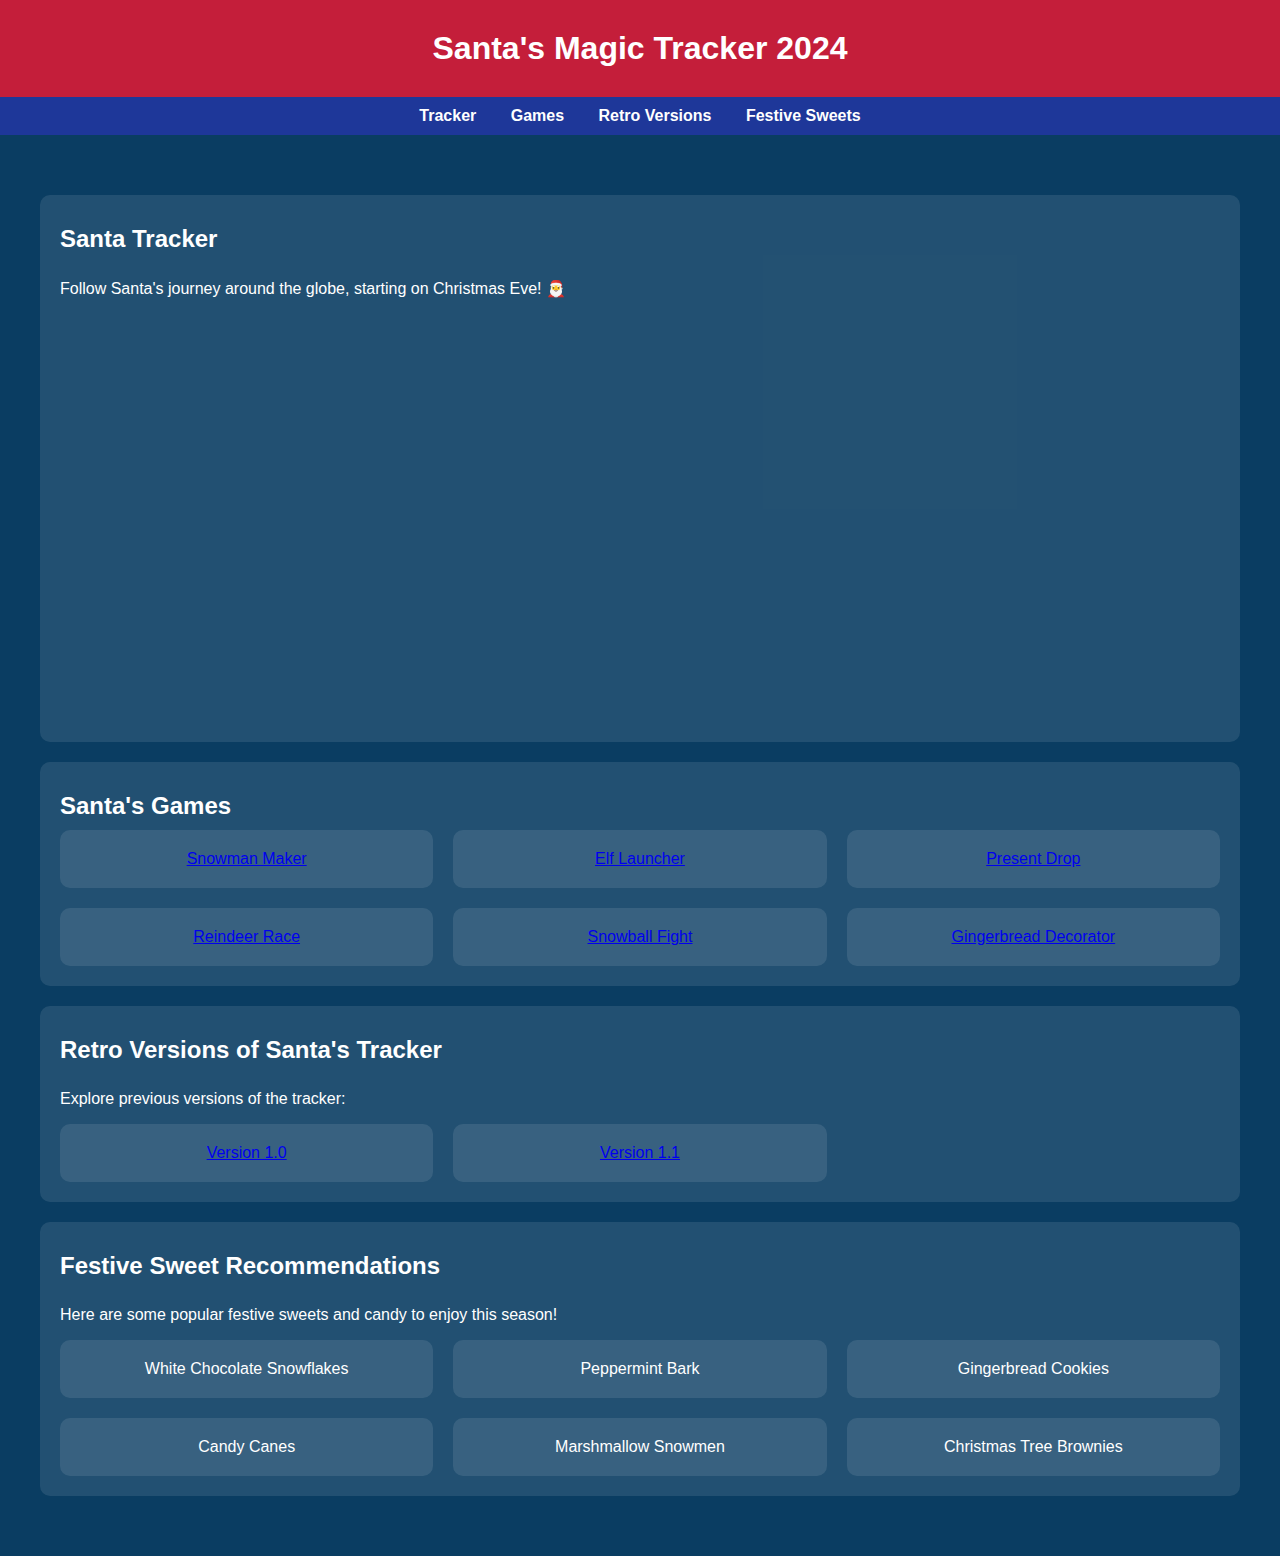
<file: index.html>
<!DOCTYPE html>
<html lang="en">
<head>
    <meta charset="utf-8" />
    <meta name="viewport" content="width=device-width, initial-scale=1.0" />
    <title>Santa's Magic Tracker</title>
    <style>
        body {
            font-family: Arial, sans-serif;
            background-color: #0a3d62;
            color: white;
            margin: 0;
            padding: 0;
        }
        header {
            background-color: #c41e3a;
            padding: 20px;
            text-align: center;
        }
        h1, h2, h3 {
            margin: 0;
            padding: 10px 0;
        }
        nav {
            background-color: #1e3799;
            padding: 10px;
            text-align: center;
        }
        nav ul {
            list-style-type: none;
            padding: 0;
            margin: 0;
            display: inline-block;
        }
        nav ul li {
            display: inline;
            margin: 0 15px;
        }
        nav ul li a {
            color: white;
            text-decoration: none;
            font-weight: bold;
        }
        .container {
            max-width: 1200px;
            margin: 20px auto;
            padding: 20px;
        }
        .section {
            margin: 20px 0;
            padding: 20px;
            background-color: rgba(255, 255, 255, 0.1);
            border-radius: 10px;
        }
        .games-grid, .retro-grid {
            display: grid;
            grid-template-columns: repeat(3, 1fr);
            gap: 20px;
        }
        .game-item, .retro-item {
            background-color: rgba(255, 255, 255, 0.1);
            padding: 20px;
            text-align: center;
            border-radius: 10px;
            cursor: pointer;
        }
        .game-item:hover, .retro-item:hover {
            background-color: rgba(255, 255, 255, 0.2);
        }
    </style>
</head>
<body>

    <header>
        <h1>Santa's Magic Tracker 2024</h1>
    </header>

    <nav>
        <ul>
            <li><a href="#tracker">Tracker</a></li>
            <li><a href="#games">Games</a></li>
            <li><a href="#retro">Retro Versions</a></li>
            <li><a href="#recommendations">Festive Sweets</a></li>
        </ul>
    </nav>

    <div class="container">
        <!-- Santa Tracker Section -->
        <section id="tracker" class="section">
            <h2>Santa Tracker</h2>
            <p>Follow Santa's journey around the globe, starting on Christmas Eve! 🎅</p>
            <div style="text-align:center; margin-top:20px;">
                <iframe src="https://www.noradsanta.org/en/assets/map/embed.html" style="width:100%; height:400px; border:none;"></iframe>
            </div>
        </section>

        <!-- Games Section -->
        <section id="games" class="section">
            <h2>Santa's Games</h2>
            <div class="games-grid">
                <div class="game-item">
                    <a href="snowman_maker.html">Snowman Maker</a>
                </div>
                <div class="game-item">
                    <a href="https://mael.dev/secretsanta/">Elf Launcher</a>
                </div>
                <div class="game-item">
                    <a href="error.html">Present Drop</a>
                </div>
                <div class="game-item">
                    <a href="Reindeer-Racing.html">Reindeer Race</a>
                </div>
                <div class="game-item">
                    <a href="SnowballFight.html">Snowball Fight</a>
                </div>
                <div class="game-item">
                    <a href="gingerbread-decorator.html">Gingerbread Decorator</a>
                </div>
            </div>
        </section>

        <!-- Retro Versions Section -->
        <section id="retro" class="section">
            <h2>Retro Versions of Santa's Tracker</h2>
            <p>Explore previous versions of the tracker:</p>
            <div class="retro-grid">
                <div class="retro-item">
                    <a href="1.0index.html">Version 1.0</a>
                </div>
                <div class="retro-item">
                    <a href="1.1index.html">Version 1.1</a>
                </div>
            </div>
        </section>

        <!-- Festive Sweets Section -->
        <section id="recommendations" class="section">
            <h2>Festive Sweet Recommendations</h2>
            <p>Here are some popular festive sweets and candy to enjoy this season!</p>
            <div class="games-grid">
                <div class="game-item">White Chocolate Snowflakes</div>
                <div class="game-item">Peppermint Bark</div>
                <div class="game-item">Gingerbread Cookies</div>
                <div class="game-item">Candy Canes</div>
                <div class="game-item">Marshmallow Snowmen</div>
                <div class="game-item">Christmas Tree Brownies</div>
            </div>
        </section>

    </div>

</body>
</html>
</file>
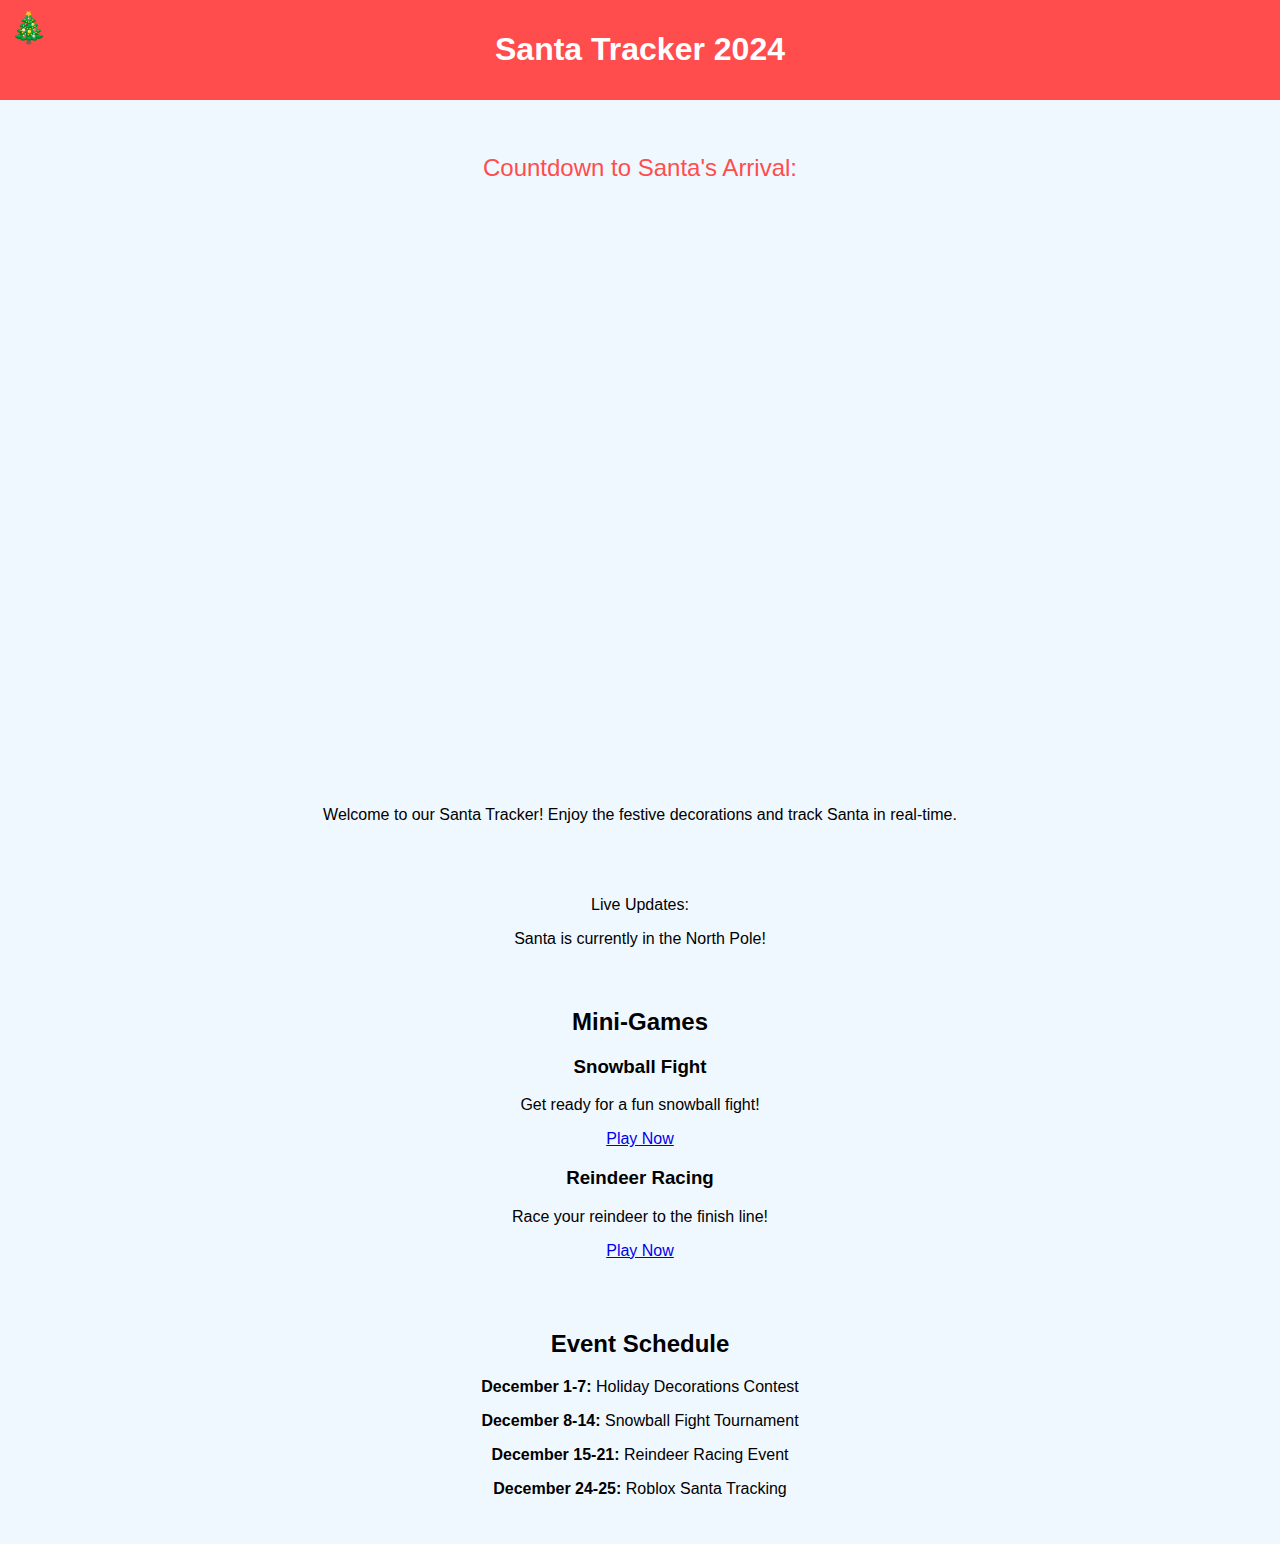
<file: 1.0index.Html>
<!DOCTYPE html>
<html lang="en">
<head>
    <meta charset="UTF-8">
    <meta name="viewport" content="width=device-width, initial-scale=1.0">
    <title>Santa Tracker 2024</title>
    <style>
        body {
            font-family: Arial, sans-serif;
            text-align: center;
            background-color: #f0f8ff;
            margin: 0;
            padding: 0;
        }
        header {
            background-color: #ff4d4d;
            color: white;
            padding: 10px 0;
            position: relative;
        }
        header::before {
            content: "🎄";
            position: absolute;
            left: 10px;
            top: 10px;
            font-size: 30px;
        }
        .countdown, .map-container, .decorations, .updates, .games, .schedule {
            margin: 20px auto;
            padding: 10px;
        }
        .countdown {
            font-size: 24px;
            color: #ff4d4d;
        }
        .map-container iframe {
            border: 0;
            width: 100%;
            height: 500px;
        }
        .games .game {
            margin: 10px;
        }
        .schedule .event {
            margin-bottom: 10px;
        }
    </style>
</head>
<body>
    <header>
        <h1>Santa Tracker 2024</h1>
    </header>

    <div class="countdown">
        <p>Countdown to Santa's Arrival:</p>
        <div id="countdown-timer"></div>
    </div>

    <div class="map-container">
        <iframe src="https://www.noradsanta.org/en/assets/map/embed.html" title="Santa Tracker Map"></iframe>
    </div>

    <div class="decorations">
        <p>Welcome to our Santa Tracker! Enjoy the festive decorations and track Santa in real-time.</p>
    </div>

    <div class="updates">
        <p>Live Updates:</p>
        <div id="live-updates">No live Updates</div>
    </div>

    <div class="games">
        <h2>Mini-Games</h2>
        <div class="game">
            <h3>Snowball Fight</h3>
            <p>Get ready for a fun snowball fight!</p>
            <a href="SnowBallFight.HTML" target="_blank">Play Now</a>
        </div>
        <div class="game">
            <h3>Reindeer Racing</h3>
            <p>Race your reindeer to the finish line!</p>
            <a href="ReindeerRacing.HTML" target="_blank">Play Now</a>
        </div>
    </div>

    <div class="schedule">
        <h2>Event Schedule</h2>
        <div class="event">
            <p><strong>December 1-7:</strong> Holiday Decorations Contest</p>
        </div>
        <div class="event">
            <p><strong>December 8-14:</strong> Snowball Fight Tournament</p>
        </div>
        <div class="event">
            <p><strong>December 15-21:</strong> Reindeer Racing Event</p>
        </div>
        <div class="event">
            <p><strong>December 24-25:</strong> Roblox Santa Tracking</p>
        </div>
    </div>

    <script>
        function updateCountdown() {
            const countdownDate = new Date("December 24, 2024 00:00:00").getTime();
            const now = new Date().getTime();
            const distance = countdownDate - now;

            const days = Math.floor(distance / (1000 * 60 * 60 * 24));
            const hours = Math.floor((distance % (1000 * 60 * 60 * 24)) / (1000 * 60 * 60));
            const minutes = Math.floor((distance % (1000 * 60 * 60)) / (1000 * 60));
            const seconds = Math.floor((distance % (1000 * 60)) / 1000);

            document.getElementById("countdown-timer").innerHTML =
                days + "d " + hours + "h " + minutes + "m " + seconds + "s ";

            if (distance < 0) {
                document.getElementById("countdown-timer").innerHTML = "EXPIRED";
            }
        }

        setInterval(updateCountdown, 1000);

        function fetchLiveUpdates() {
            document.getElementById("live-updates").innerHTML = "Santa is currently in the North Pole!";
        }
        fetchLiveUpdates(); // Call the function to load updates
    </script>
</body>
</html>
</file>
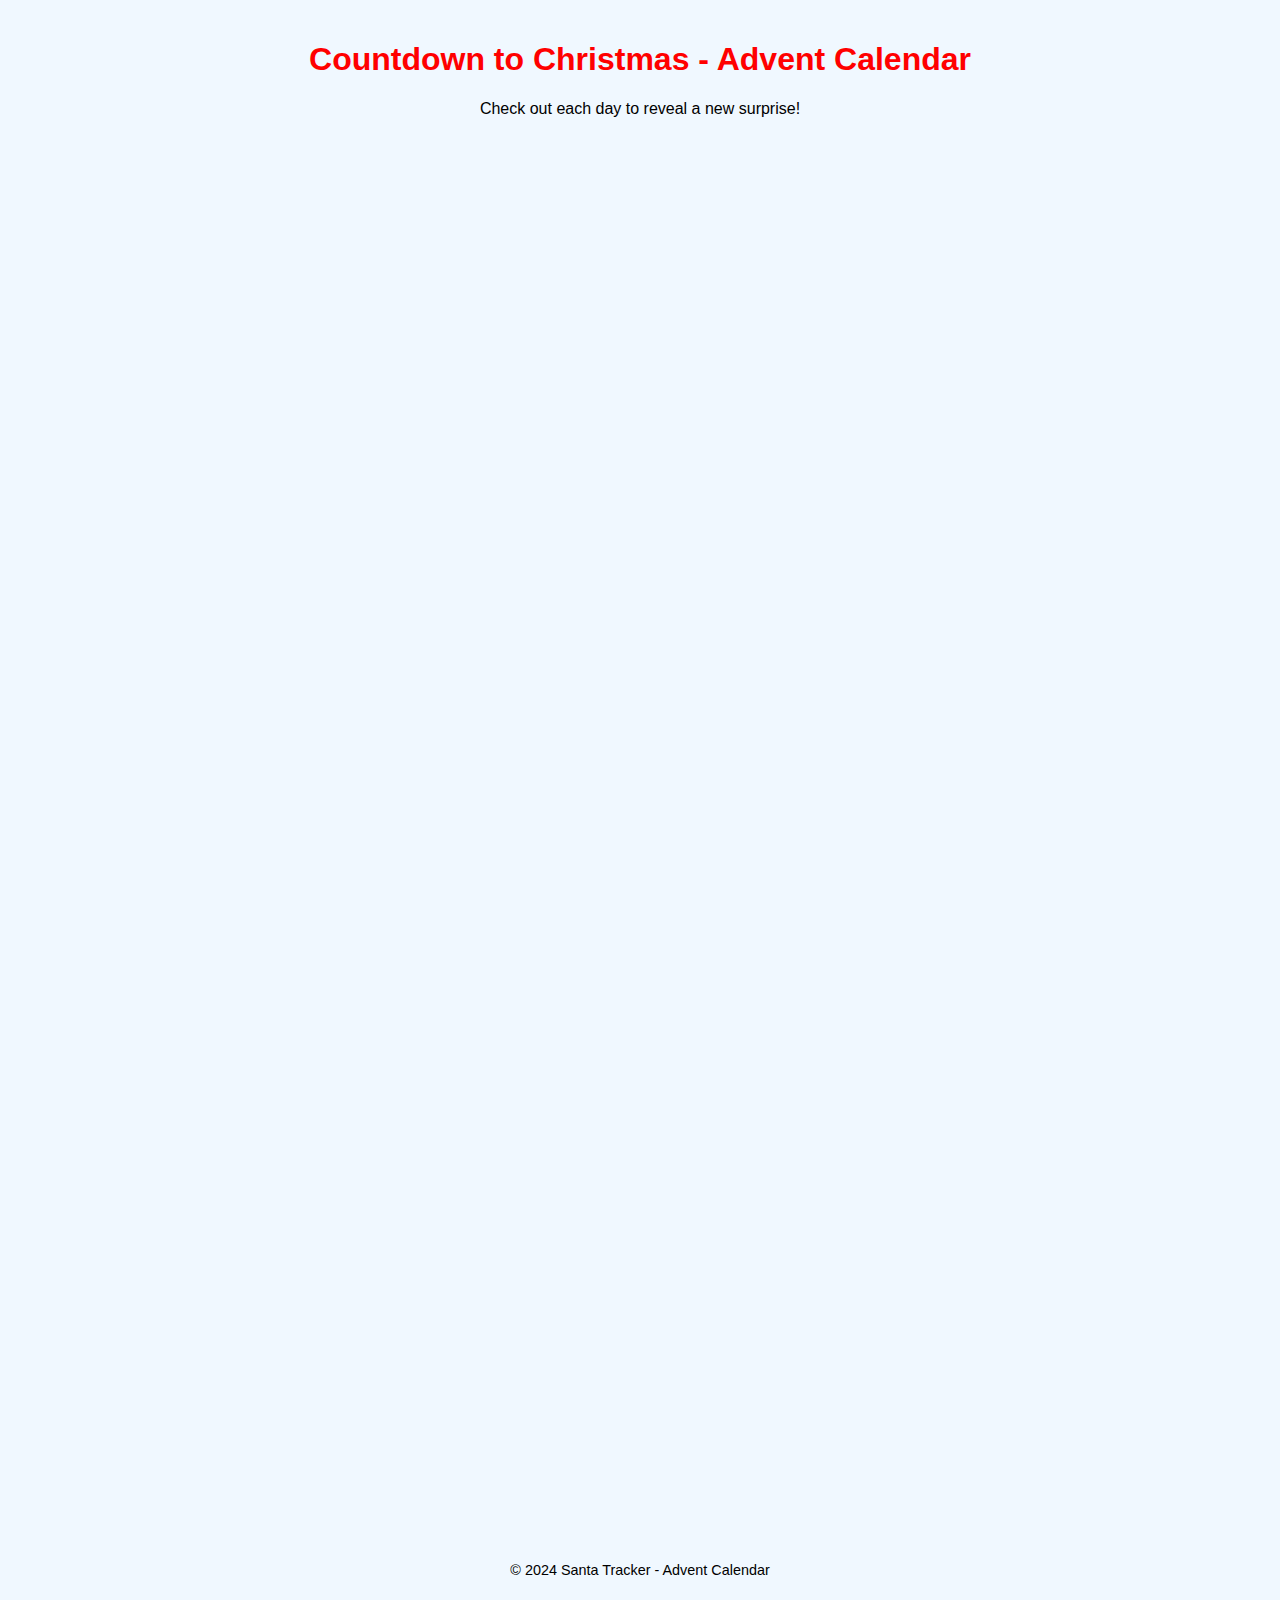
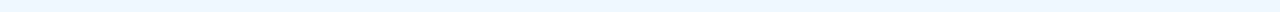
<file: Calendar.html>
<!DOCTYPE html>
<html lang="en">
<head>
    <meta charset="UTF-8">
    <meta name="viewport" content="width=device-width, initial-scale=1.0">
    <title>Advent Calendar</title>
    <style>
        body {
            font-family: Arial, sans-serif;
            background-color: #f0f8ff;
            text-align: center;
            margin: 0;
            padding: 20px;
        }

        h1 {
            color: #ff0000;
        }

        #calendar-container {
            margin-top: 20px;
        }

        iframe {
            width: 100%;
            max-width: 800px;
            height: 600px;
            border: none;
        }

        footer {
            margin-top: 20px;
            font-size: 0.9em;
        }
    </style>
</head>
<body>
    <h1>Countdown to Christmas - Advent Calendar</h1>
    <p>Check out each day to reveal a new surprise!</p>

    <div id="calendar-container">
        <!-- Embedded Advent Calendar -->
        <iframe src="https://calendar.myadvent.net/?id=lfcpsstf8w14fr8pe73fpfxkz348r4hi" allow="autoplay"style="min-height:1400px"></iframe>
    </div>

    <footer>
        <p>&copy; 2024 Santa Tracker - Advent Calendar</p>
    </footer>
</body>
</html>
</file>
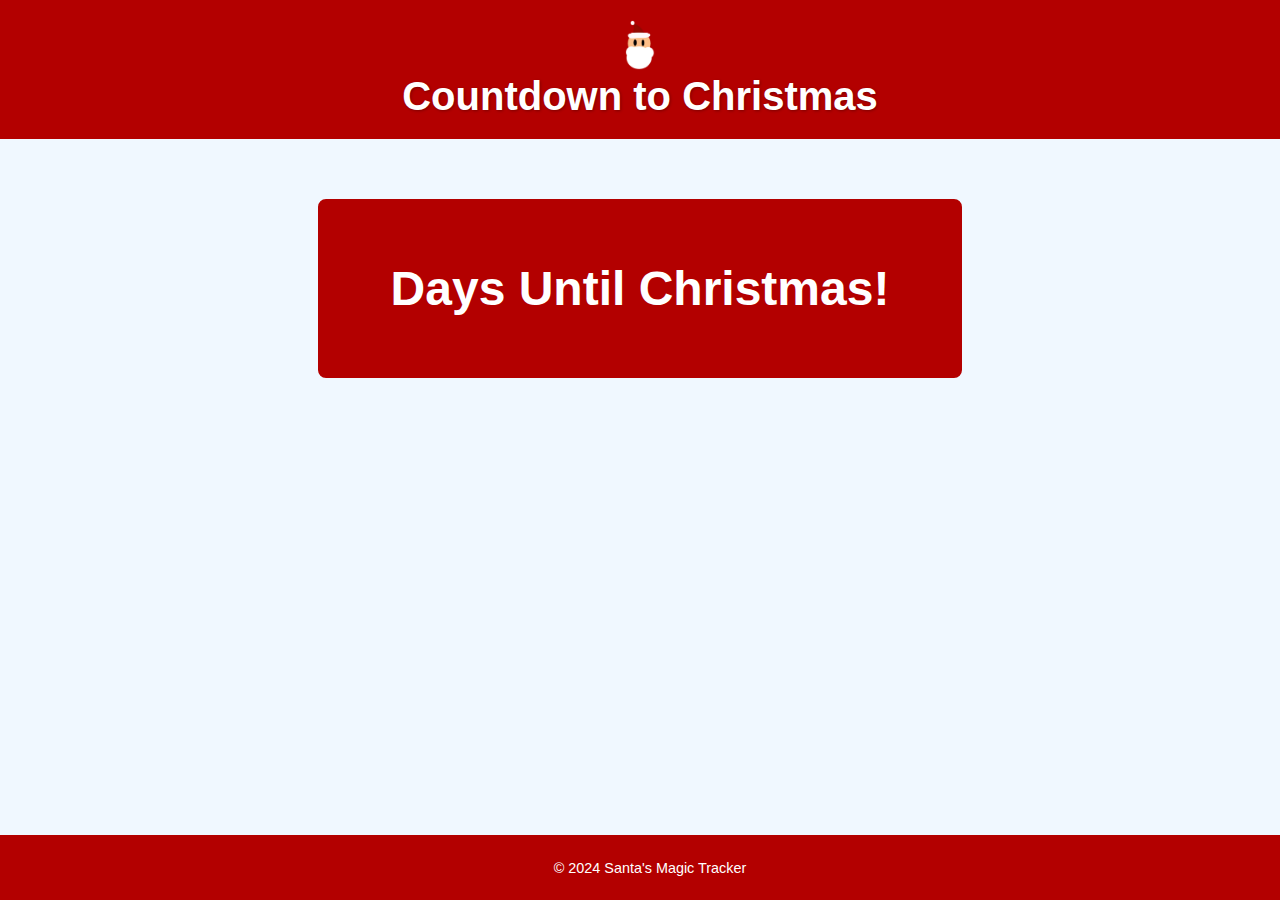
<file: Countdown.html>
<!DOCTYPE html>
<html lang="en">
<head>
    <meta charset="UTF-8">
    <meta name="viewport" content="width=device-width, initial-scale=1.0">
    <title>Countdown to Christmas</title>
    <link rel="stylesheet" href="styles.css">
    <link rel="icon" href="Favicon.png" type="image/x-icon"> <!-- Favicon -->
    <style>
        /* Basic styles */
        body {
            font-family: Arial, sans-serif;
            background-color: #f0f8ff;
            color: #333;
            text-align: center;
            margin: 0;
            padding: 0;
        }

        header {
            background-color: #b30000;
            padding: 20px;
            color: #fff;
            text-shadow: 1px 1px 3px rgba(0, 0, 0, 0.3);
        }

        header img {
            height: 50px; /* Adjust as needed */
        }

        h1 {
            font-size: 2.5em;
            margin: 0;
        }

        .countdown {
            font-size: 2em;
            margin: 40px auto;
            max-width: 600px;
            padding: 20px;
            background-color: #b30000;
            color: #fff;
            border-radius: 8px;
            border: 2px solid #b30000;
        }

        footer {
            background-color: #b30000;
            padding: 10px;
            color: white;
            font-size: 0.9em;
            position: absolute;
            bottom: 0;
            width: 100%;
        }
    </style>
</head>
<body>
    <header>
        <img src="Santa.png" alt="Santa's Magic Tracker Logo"> <!-- Logo -->
        <h1>Countdown to Christmas</h1>
    </header>

    <main>
        <!-- Countdown Timer Section -->
        <section class="countdown">
            <h2>Days Until Christmas!</h2>
            <div id="timer"></div>
        </section>
    </main>

    <footer>
        <p>&copy; 2024 Santa's Magic Tracker</p>
    </footer>

    <script>
        // Set the target date (Christmas)
        const targetDate = new Date('2024-12-25T00:00:00').getTime();

        function updateCountdown() {
            const now = new Date().getTime();
            const distance = targetDate - now;

            if (distance < 0) {
                document.getElementById('timer').innerHTML = "Merry Christmas!";
                clearInterval(countdownInterval);
                return;
            }

            const days = Math.floor(distance / (1000 * 60 * 60 * 24));
            const hours = Math.floor((distance % (1000 * 60 * 60 * 24)) / (1000 * 60 * 60));
            const minutes = Math.floor((distance % (1000 * 60 * 60)) / (1000 * 60));
            const seconds = Math.floor((distance % (1000 * 60)) / 1000);

            document.getElementById('timer').innerHTML = `${days}d ${hours}h ${minutes}m ${seconds}s`;
        }

        const countdownInterval = setInterval(updateCountdown, 1000);
    </script>
</body>
</html>
</file>
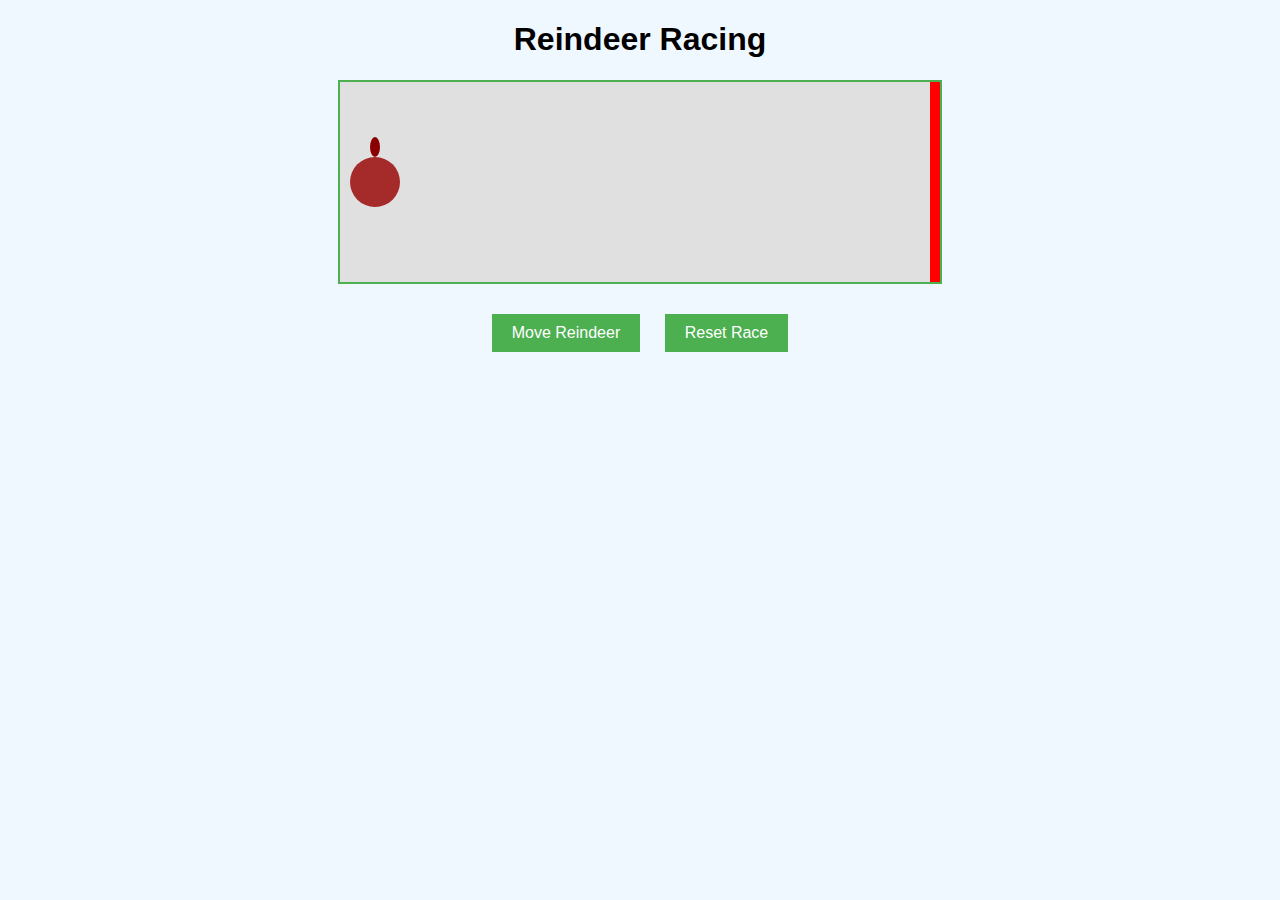
<file: ReindeerRacing.HTML>
<!DOCTYPE html>
<html lang="en">
<head>
    <meta charset="UTF-8">
    <meta name="viewport" content="width=device-width, initial-scale=1.0">
    <title>Reindeer Racing</title>
    <style>
        body {
            font-family: Arial, sans-serif;
            text-align: center;
            background-color: #f0f8ff;
            margin: 0;
            padding: 0;
        }
        .race-track {
            position: relative;
            width: 600px;
            height: 200px;
            margin: 20px auto;
            border: 2px solid #4CAF50;
            background-color: #e0e0e0;
            overflow: hidden;
        }
        .reindeer {
            position: absolute;
            width: 50px;
            height: 50px;
            background-color: brown;
            border-radius: 50%;
            top: 75px;
            left: 10px;
        }
        .reindeer::before {
            content: '';
            position: absolute;
            width: 10px;
            height: 20px;
            background-color: darkred;
            border-radius: 50%;
            top: -20px;
            left: 20px;
        }
        .finish-line {
            position: absolute;
            width: 10px;
            height: 200px;
            background-color: red;
            right: 0;
            top: 0;
        }
        .controls {
            margin-top: 20px;
        }
        .button {
            margin: 10px;
            padding: 10px 20px;
            font-size: 16px;
            background-color: #4CAF50;
            color: white;
            border: none;
            cursor: pointer;
        }
    </style>
</head>
<body>
    <h1>Reindeer Racing</h1>
    <div class="race-track">
        <div class="reindeer" id="reindeer"></div>
        <div class="finish-line"></div>
    </div>
    <div class="controls">
        <button class="button" onclick="moveReindeer()">Move Reindeer</button>
        <button class="button" onclick="resetRace()">Reset Race</button>
    </div>

    <script>
        let reindeer = document.getElementById('reindeer');
        let reindeerPosition = 10;
        let interval;
        
        function moveReindeer() {
            if (interval) clearInterval(interval);
            interval = setInterval(() => {
                reindeerPosition += 5;
                reindeer.style.left = reindeerPosition + 'px';
                if (reindeerPosition >= document.querySelector('.race-track').offsetWidth - reindeer.offsetWidth - 10) {
                    clearInterval(interval);
                    alert('Congratulations! The reindeer reached the finish line!');
                }
            }, 100);
        }

        function resetRace() {
            reindeerPosition = 10;
            reindeer.style.left = reindeerPosition + 'px';
            if (interval) clearInterval(interval);
        }
    </script>
</body>
</html>
</file>
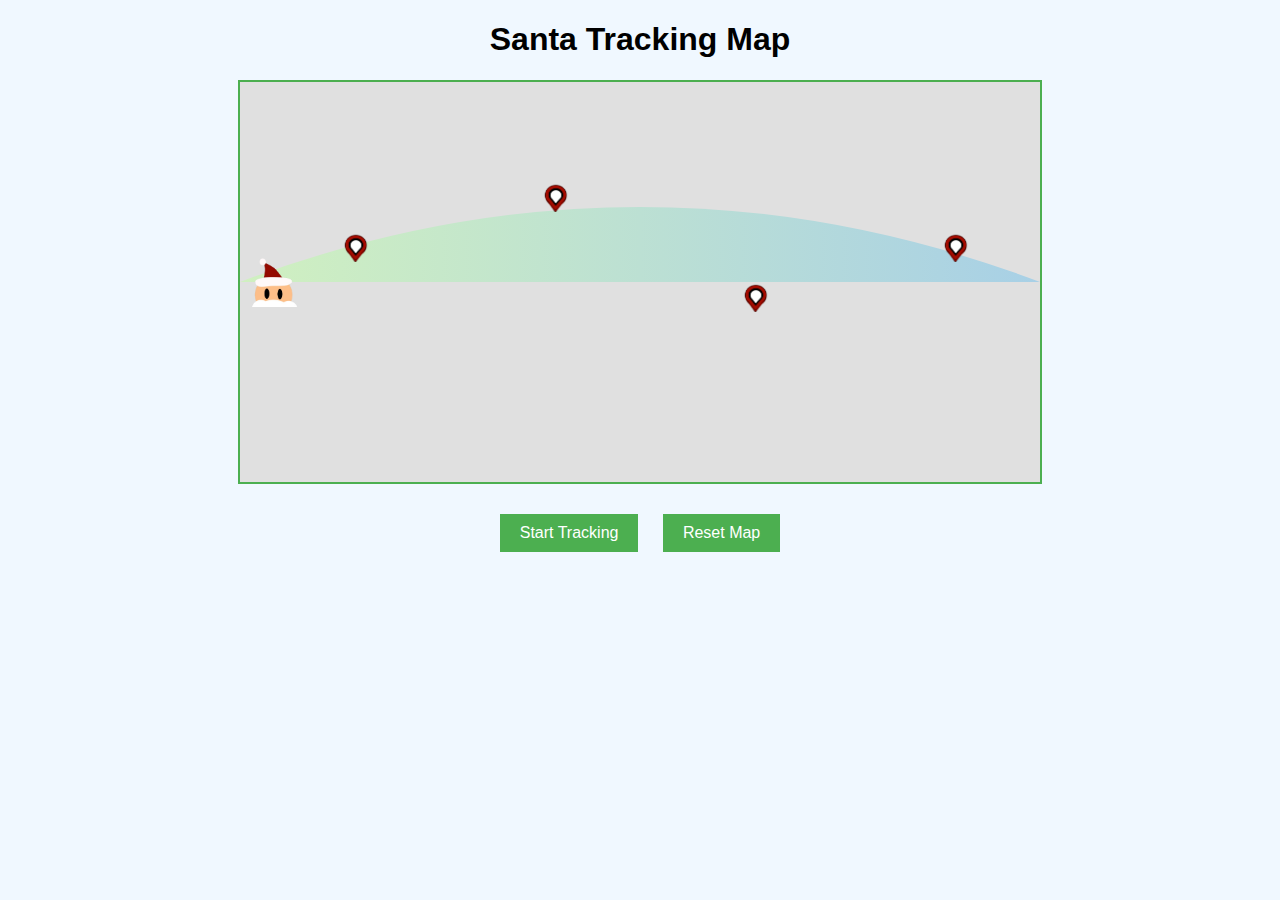
<file: SantaTracker.HTML>
<!DOCTYPE html>
<html lang="en">
<head>
    <meta charset="UTF-8">
    <meta name="viewport" content="width=device-width, initial-scale=1.0">
    <style>
        body {
            font-family: Arial, sans-serif;
            text-align: center;
            background-color: #f0f8ff;
            margin: 0;
            padding: 0;
        }
        .map-container {
            position: relative;
            width: 800px;
            height: 400px;
            margin: 20px auto;
            border: 2px solid #4CAF50;
            background-color: #e0e0e0;
            overflow: hidden;
        }
        .santa {
            position: absolute;
            width: 50px;
            height: 50px;
            background-image: url('Santa.png');
            background-size: cover;
            top: 175px;
            left: 10px;
        }
        .marker {
            position: absolute;
            width: 30px;
            height: 30px;
            background-image: url('Marker.png');
            background-size: cover;
        }
        .path {
            position: absolute;
            width: 100%;
            height: 100%;
            background: linear-gradient(to right, #d0f0c0, #a8d0e6);
            clip-path: path('M0,200 Q400,50 800,200');
        }
        .controls {
            margin-top: 20px;
        }
        .button {
            margin: 10px;
            padding: 10px 20px;
            font-size: 16px;
            background-color: #4CAF50;
            color: white;
            border: none;
            cursor: pointer;
        }
    </style>
</head>
<body>
    <h1>Santa Tracking Map</h1>
    <div class="map-container">
        <div class="path"></div>
        <div class="santa" id="santa"></div>
        <img src="Marker.png" class="marker" id="marker1" style="left: 100px; top: 150px;">
        <img src="Marker.png" class="marker" id="marker2" style="left: 300px; top: 100px;">
        <img src="Marker.png" class="marker" id="marker3" style="left: 500px; top: 200px;">
        <img src="Marker.png" class="marker" id="marker4" style="left: 700px; top: 150px;">
    </div>
    <div class="controls">
        <button class="button" onclick="moveSanta()">Start Tracking</button>
        <button class="button" onclick="resetMap()">Reset Map</button>
    </div>

    <script>
        let santa = document.getElementById('santa');
        let santaPosition = 10;
        let interval;
        const markers = document.querySelectorAll('.marker');
        let markerIndex = 0;

        function moveSanta() {
            if (interval) clearInterval(interval);
            interval = setInterval(() => {
                if (markerIndex >= markers.length) {
                    clearInterval(interval);
                    alert('Santa has completed his route!');
                    return;
                }
                const marker = markers[markerIndex];
                let markerPosition = parseInt(marker.style.left);
                if (santaPosition < markerPosition) {
                    santaPosition += 5;
                    santa.style.left = santaPosition + 'px';
                } else {
                    marker.style.opacity = '0.5'; // Indicate Santa reached the marker
                    markerIndex++;
                }
            }, 100);
        }

        function resetMap() {
            santaPosition = 10;
            santa.style.left = santaPosition + 'px';
            markers.forEach(marker => marker.style.opacity = '1'); // Reset marker opacity
            if (interval) clearInterval(interval);
        }
    </script>
</body>
</html>
</file>
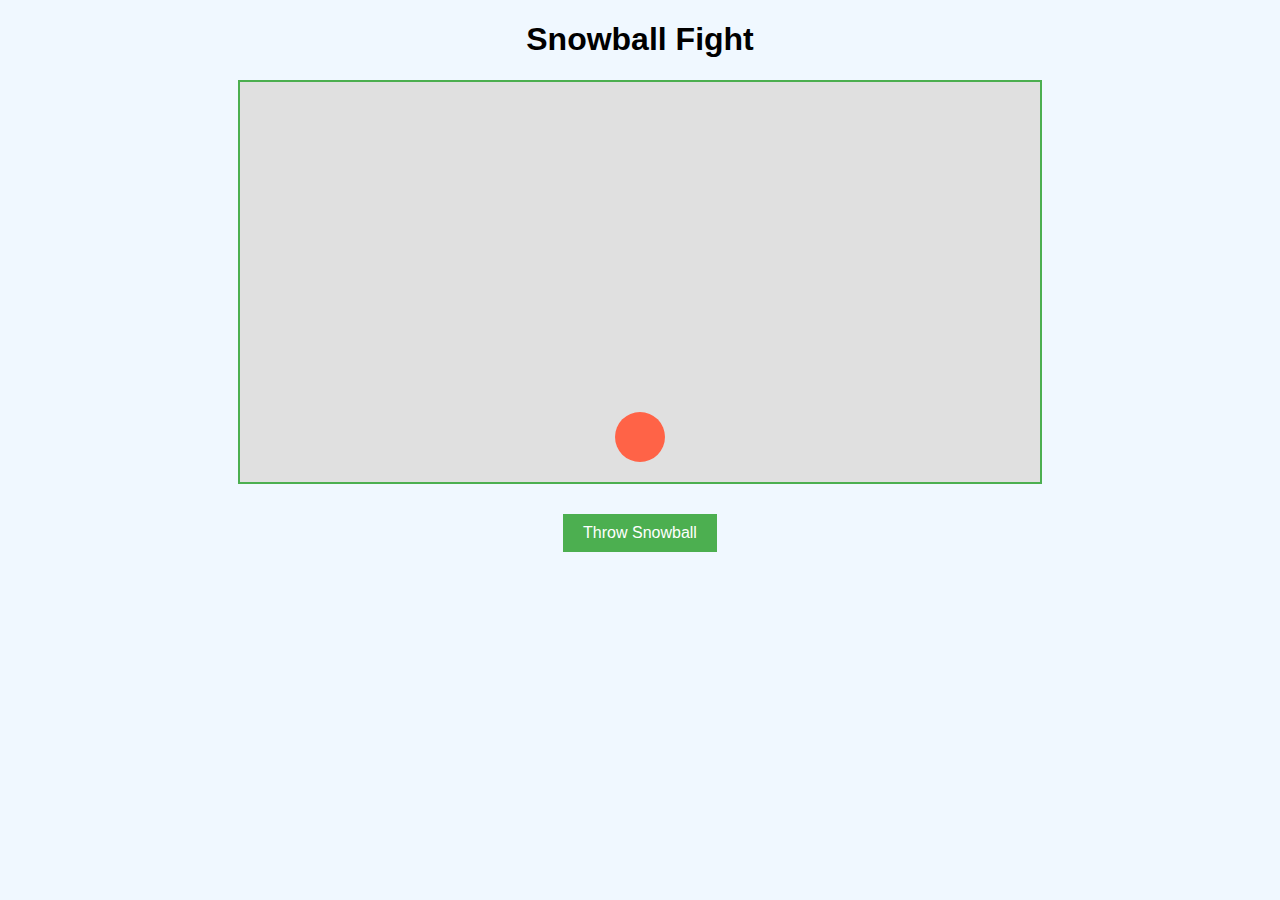
<file: SnowBallFight.HTML>
<!DOCTYPE html>
<html lang="en">
<head>
    <meta charset="UTF-8">
    <meta name="viewport" content="width=device-width, initial-scale=1.0">
    <title>Snowball Fight</title>
    <style>
        body {
            font-family: Arial, sans-serif;
            text-align: center;
            background-color: #f0f8ff;
            margin: 0;
            padding: 0;
        }
        .game-container {
            position: relative;
            width: 800px;
            height: 400px;
            margin: 20px auto;
            border: 2px solid #4CAF50;
            background-color: #e0e0e0;
            overflow: hidden;
        }
        .player {
            position: absolute;
            width: 50px;
            height: 50px;
            background-color: #ff6347;
            border-radius: 50%;
            bottom: 20px;
            left: 375px;
        }
        .snowball {
            position: absolute;
            width: 20px;
            height: 20px;
            background-color: #fff;
            border-radius: 50%;
            display: none;
        }
        .controls {
            margin-top: 20px;
        }
        .button {
            margin: 10px;
            padding: 10px 20px;
            font-size: 16px;
            background-color: #4CAF50;
            color: white;
            border: none;
            cursor: pointer;
        }
    </style>
</head>
<body>
    <h1>Snowball Fight</h1>
    <div class="game-container">
        <div class="player" id="player"></div>
        <div class="snowball" id="snowball"></div>
    </div>
    <div class="controls">
        <button class="button" onclick="throwSnowball()">Throw Snowball</button>
    </div>

    <script>
        const player = document.getElementById('player');
        const snowball = document.getElementById('snowball');
        let playerPosition = 375;
        let snowballPosition = playerPosition + 30; // Centered above player
        let isSnowballThrown = false;

        function throwSnowball() {
            if (isSnowballThrown) return; // Prevent multiple snowballs

            isSnowballThrown = true;
            snowball.style.left = snowballPosition + 'px';
            snowball.style.bottom = '70px';
            snowball.style.display = 'block';

            let interval = setInterval(() => {
                let currentBottom = parseInt(window.getComputedStyle(snowball).bottom);
                if (currentBottom > 400) {
                    clearInterval(interval);
                    snowball.style.display = 'none';
                    isSnowballThrown = false;
                } else {
                    snowball.style.bottom = currentBottom + 5 + 'px';
                }
            }, 30);
        }

        document.addEventListener('keydown', (event) => {
            const key = event.key;
            if (key === 'ArrowLeft' && playerPosition > 0) {
                playerPosition -= 10;
                player.style.left = playerPosition + 'px';
                snowballPosition = playerPosition + 30; // Update snowball position
            } else if (key === 'ArrowRight' && playerPosition < 750) {
                playerPosition += 10;
                player.style.left = playerPosition + 'px';
                snowballPosition = playerPosition + 30; // Update snowball position
            }
        });
    </script>
</body>
</html>
</file>
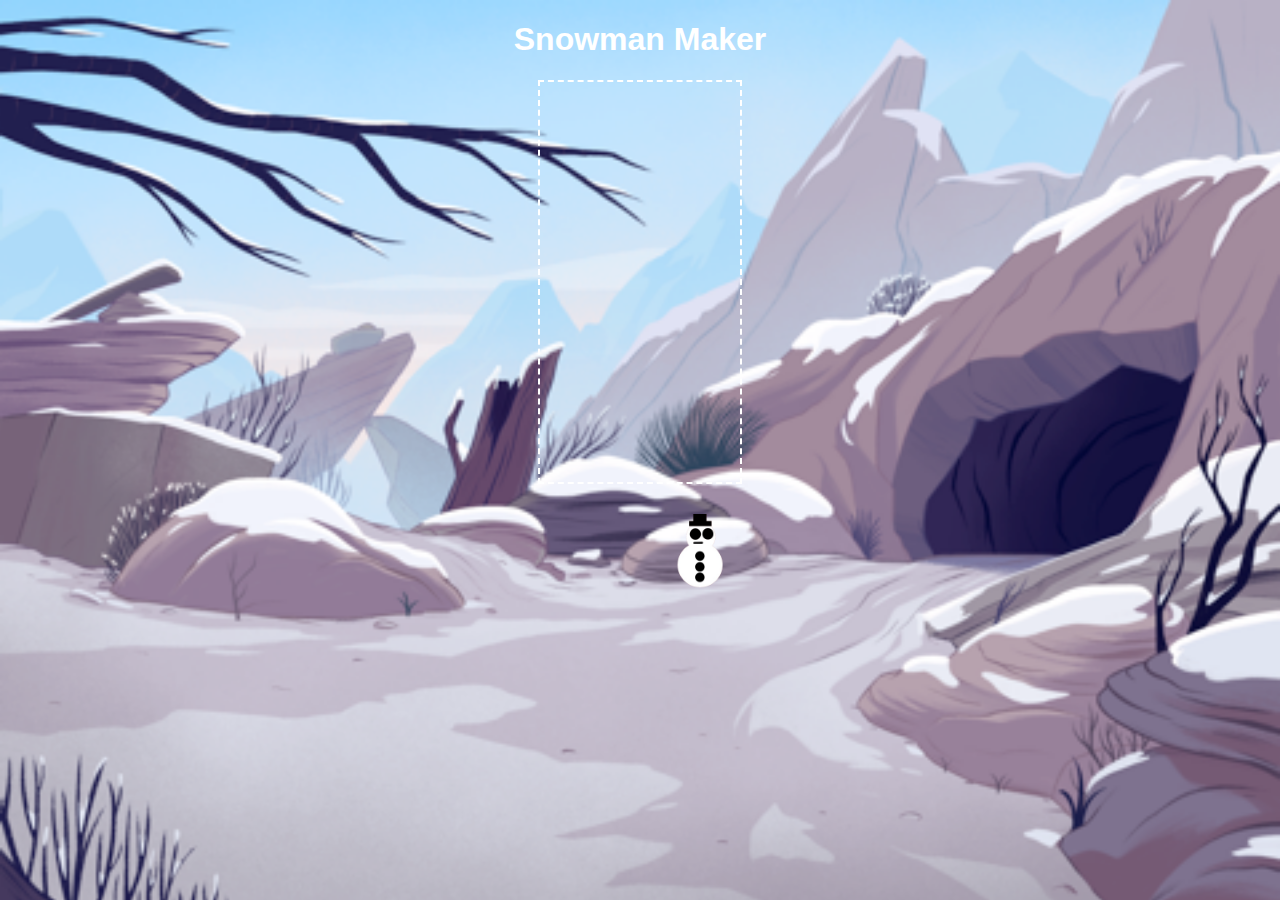
<file: snowman_maker.html>
<!DOCTYPE html>
<html lang="en">
<head>
    <meta charset="utf-8" />
    <meta name="viewport" content="width=device-width, initial-scale=1.0" />
    <title>Snowman Maker</title>
    <style>
        body {
            font-family: Arial, sans-serif;
            background-image: url('GamesBackground.png');
            background-size: cover;
            color: white;
            text-align: center;
        }
        .part {
            width: 100px;
            height: auto;
            cursor: grab;
            margin: 10px;
            position: absolute;
        }
        #snowman {
            width: 200px;
            height: 400px;
            border: 2px dashed white;
            margin: 20px auto;
            position: relative;
        }
        #snowman-body {
            position: relative;
            width: 100%;
            height: 100%;
        }
    </style>
</head>
<body>
    <h1>Snowman Maker</h1>
    <div id="snowman">
        <div id="snowman-body"></div>
    </div>
    <div id="parts">
        <img src="snowmanbody.png" id="body" class="part" draggable="true" ondragstart="drag(event)" />
        <img src="snowmanface.png" id="head" class="part" draggable="true" ondragstart="drag(event)" />
        <img src="snowmanhat.png" id="hat" class="part" draggable="true" ondragstart="drag(event)" />
    </div>
    
    <script>
        function allowDrop(ev) {
            ev.preventDefault();
        }

        function drag(ev) {
            ev.dataTransfer.setData("text", ev.target.id);
        }

        function drop(ev) {
            ev.preventDefault();
            var data = ev.dataTransfer.getData("text");
            var part = document.getElementById(data).cloneNode(true);
            part.style.position = 'absolute';
            part.style.left = ev.offsetX + 'px';
            part.style.top = ev.offsetY + 'px';
            document.getElementById('snowman-body').appendChild(part);
        }

        document.getElementById('snowman-body').addEventListener('dragover', allowDrop);
        document.getElementById('snowman-body').addEventListener('drop', drop);
    </script>
</body>
</html>
</file>
<file: styles.css>
body {
    font-family: Arial, sans-serif;
    margin: 0;
    padding: 0;
    background-color: #f0f8ff;
}

header {
    background-color: #ff0000;
    color: #ffffff;
    padding: 10px;
    text-align: center;
}

main {
    padding: 20px;
}

#map-container {
    width: 100%;
    height: 400px;
    background-color: #e0e0e0;
    position: relative;
}

#games {
    margin-top: 20px;
}

#game1, #game2 {
    margin: 10px 0;
    padding: 10px;
    background-color: #d3d3d3;
    border-radius: 5px;
}
</file>
